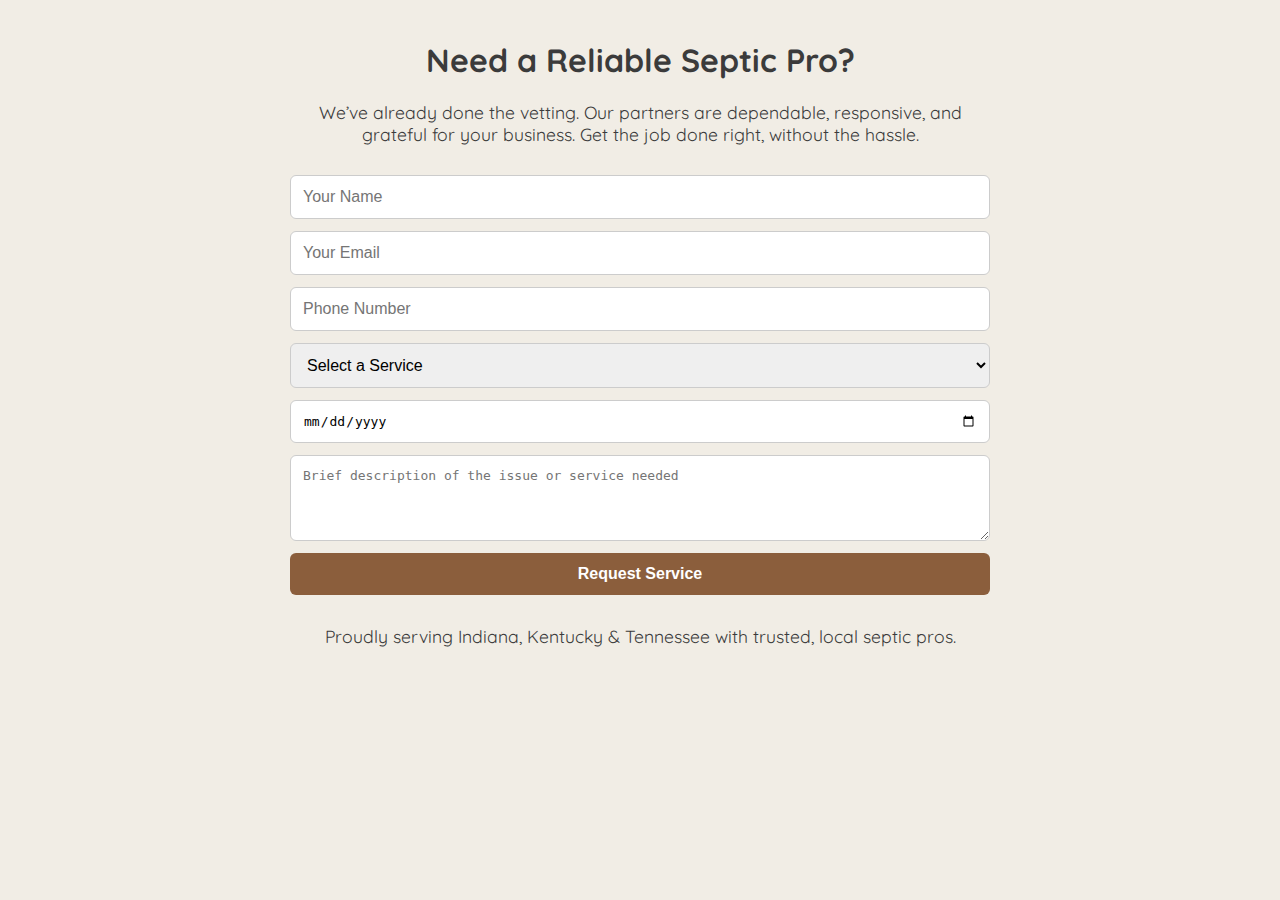
<file: index.html>
<!DOCTYPE html>
<html lang="en">
<head>
  <meta charset="UTF-8" />
  <meta name="viewport" content="width=device-width, initial-scale=1.0" />
  <title>Aspire Septic Solutions</title>
  <link rel="preconnect" href="https://fonts.googleapis.com">
  <link rel="preconnect" href="https://fonts.gstatic.com" crossorigin>
  <link href="https://fonts.googleapis.com/css2?family=Quicksand:wght@400;600&display=swap" rel="stylesheet">
  <link rel="stylesheet" href="style.css" />
</head>
<body>
  <div class="container">
    <h1>Need a Reliable Septic Pro?</h1>
    <p>We’ve already done the vetting. Our partners are dependable, responsive, and grateful for your business. Get the job done right, without the hassle.</p>
    
    <form action="https://formspree.io/f/xldnabka?redirect=https://aspire-septic.vercel.app/thank-you.html" method="POST">
      <input type="text" name="name" placeholder="Your Name" required />
      <input type="email" name="email" placeholder="Your Email" required />
      <input type="tel" name="phone" placeholder="Phone Number" required />
      
      <select name="service" required>
        <option value="">Select a Service</option>
        <option value="Septic Pumping">Septic Pumping</option>
        <option value="Inspection">Inspection</option>
        <option value="Repair">Repair</option>
        <option value="New Install">New Install</option>
        <option value="Other">Other</option>
      </select>

      <input type="date" name="date" required />
      <textarea name="description" placeholder="Brief description of the issue or service needed" rows="4"></textarea>
      
      <button type="submit">Request Service</button>
    </form>
    </form>

<p style="margin-top: 24px; font-size: 0.95em; color: #555;">
  <p class="service-area">
  Proudly serving Indiana, Kentucky & Tennessee with trusted, local septic pros.
</p>

</p>

</p>

  </div>
</body>
</html>
</file>
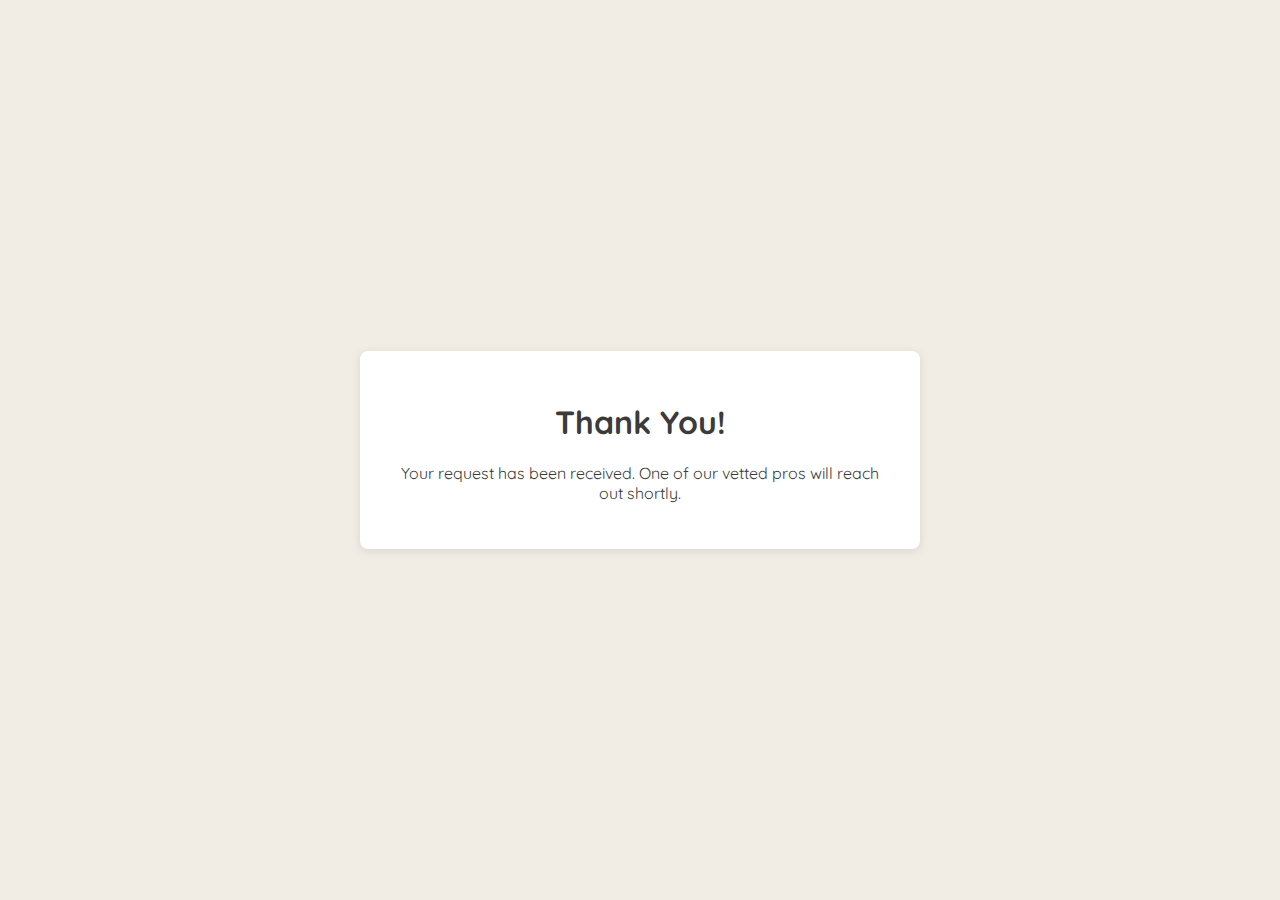
<file: thank-you.html>
<!DOCTYPE html>
<html lang="en">
<head>
  <meta charset="UTF-8" />
  <meta name="viewport" content="width=device-width, initial-scale=1.0" />
  <title>Thank You!</title>
  <link href="https://fonts.googleapis.com/css2?family=Quicksand:wght@400;600&display=swap" rel="stylesheet">
  <style>
    body {
      font-family: 'Quicksand', sans-serif;
      background-color: #f1ede5;
      color: #3b3b3b;
      margin: 0;
      padding: 0;
      display: flex;
      justify-content: center;
      align-items: center;
      height: 100vh;
      text-align: center;
    }
    .message {
      max-width: 500px;
      padding: 30px;
      background: white;
      border-radius: 8px;
      box-shadow: 0 2px 10px rgba(0,0,0,0.1);
    }
    h1 {
      font-size: 2em;
    }
    p {
      margin-top: 10px;
    }
  </style>
</head>
<body>
  <div class="message">
    <h1>Thank You!</h1>
    <p>Your request has been received. One of our vetted pros will reach out shortly.</p>
  </div>
</body>
</html>
</file>
<file: style.css>
body {
  font-family: 'Quicksand', sans-serif;
  background-color: #f1ede5;
  color: #3b3b3b;
  margin: 0;
  padding: 0;
  display: flex;
  justify-content: center;
  align-items: flex-start;
  min-height: 100vh;
}

.container {
  max-width: 700px;
  padding: 40px 20px;
  background-color: #f1ede5;
  border-radius: 8px;
  text-align: center;
  position: relative;
}

h1 {
  margin-top: 0;
  font-size: 2em;
}

p {
  margin-bottom: 30px;
  font-size: 1.1em;
}

form {
  display: flex;
  flex-direction: column;
  gap: 12px;
}

input, select, textarea, button {
  padding: 12px;
  border: 1px solid #ccc;
  border-radius: 6px;
  font-size: 1em;
}

button {
  background-color: #8b5e3c;
  color: white;
  font-weight: bold;
  border: none;
  cursor: pointer;
}

button:hover {
  background-color: #734d2f;
}
</file>
